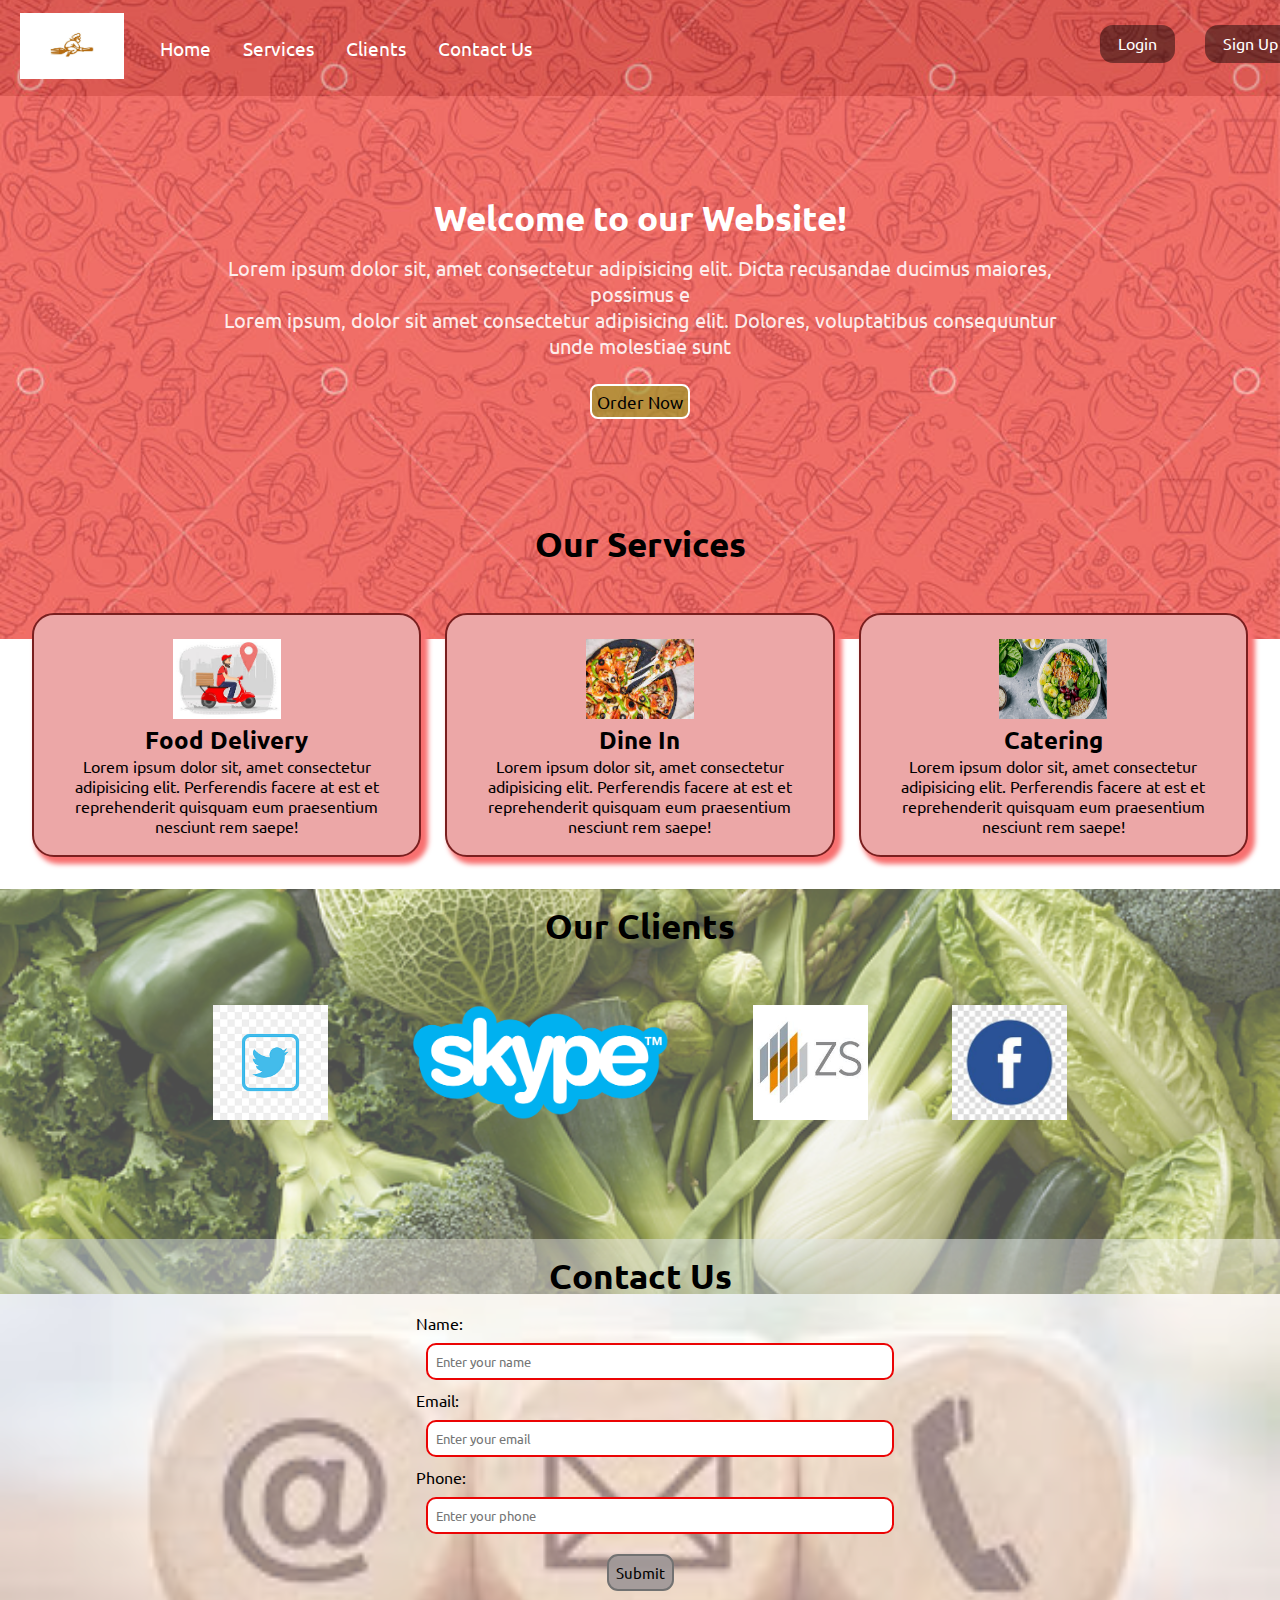
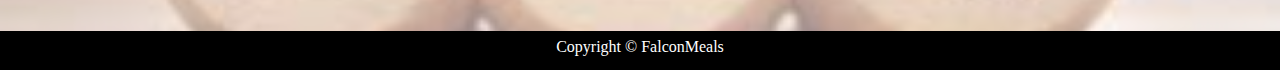
<file: index.html>
<!DOCTYPE html>
<html lang="en">
<head>
    <meta charset="UTF-8">
    <meta http-equiv="X-UA-Compatible" content="IE=edge">
    <meta name="viewport" content="width=device-width, initial-scale=1.0">
    <title>FalconMeals</title>
    <link rel="stylesheet" href="css/falconmeals.css">
</head>
<link rel="preconnect" href="https://fonts.googleapis.com">
<link rel="preconnect" href="https://fonts.gstatic.com" crossorigin>
<link href="https://fonts.googleapis.com/css2?family=Ubuntu:ital@1&display=swap" rel="stylesheet">
<body>
    <nav id="navbar">
        <div id="logo">
             <img src="images/logo.png" alt="falconmeals.com">
        </div>
        <ul>
            <li class="navbarlist"><a href="#first">Home</a></li>
            <li class="navbarlist"><a href="#container">Services</a></li>
            <li class="navbarlist"><a href="#client-section">Clients</a></li>
            <li class="navbarlist"><a href="#contact">Contact Us</a></li>
        </ul>
    </nav>

    <a href="Login.html" id="but">Login</a>
    <a href="SignUp.html" id="butt">Sign Up</a>

    <section id="first">
        <h1 class="firstheading">Welcome to our Website!</h1>
        <p>Lorem ipsum dolor sit, amet consectetur adipisicing elit. Dicta recusandae ducimus maiores, possimus e</p>
        <p>Lorem ipsum, dolor sit amet consectetur adipisicing elit. Dolores, voluptatibus consequuntur unde molestiae sunt </p>
        <button class="btn">Order Now</button>
    </section>

    <section id="container">
        <h1 class="firstheading">Our Services</h1>
        <div id="services">
            <div class="box">
                <img src="images/3.jpg" alt="fooddelivery">
                <h2 class="secondheading">Food Delivery</h2>
                <p class="center">Lorem ipsum dolor sit, amet consectetur adipisicing elit. Perferendis facere at est et reprehenderit quisquam eum praesentium nesciunt rem saepe!</p>
            </div>
            <div class="box">
                <img src="images/1.jpg" alt="dinein">
                <h2 class="secondheading">Dine In</h2>
                <p class="center">Lorem ipsum dolor sit, amet consectetur adipisicing elit. Perferendis facere at est et reprehenderit quisquam eum praesentium nesciunt rem saepe!</p>
            </div>
            <div class="box">
                <img src="images/2.jpg" alt="Catering">
                <h2 class="secondheading">Catering</h2>
                <p class="center">Lorem ipsum dolor sit, amet consectetur adipisicing elit. Perferendis facere at est et reprehenderit quisquam eum praesentium nesciunt rem saepe!</p>
            </div>
        </div>
    </section>


    <section id="client-section">
        <h1 class="firstheading">Our Clients</h1>
        <div id="clients">
            <div class="client-item">
                <img src="images/logo3.jpg" alt="our clients">
            </div>
            <div class="client-item">
                <img src="images/skype.png" alt="our clients">
            </div>
            <div class="client-item">
                <img src="images/logo4.jpg" alt="our clients">
            </div>
            <div class="client-item">
                <img src="images/logo2.png" alt="our clients">
            </div>
        </div>
    </section>

    <section id="contact">
        <h1 class="firstheading center">Contact Us</h1>
        <div id="contact-box">
            <form action="">
                <div class="form-group">
                    Name:<input type="text" name="name" placeholder="Enter your name">
                </div>
                <div class="form-group">
                    Email:<input type="email" name="email" placeholder="Enter your email">
                </div>
                <div class="form-group">
                    Phone:<input type="phone" name="phone" placeholder="Enter your phone">
                </div>
                <div class="button">
                    <button class="bttn">Submit</button>
                </div>
                
            </form>
        </div>
    </section>

    <footer id="footer">Copyright © FalconMeals</footer>
</body>
</html>
</file>
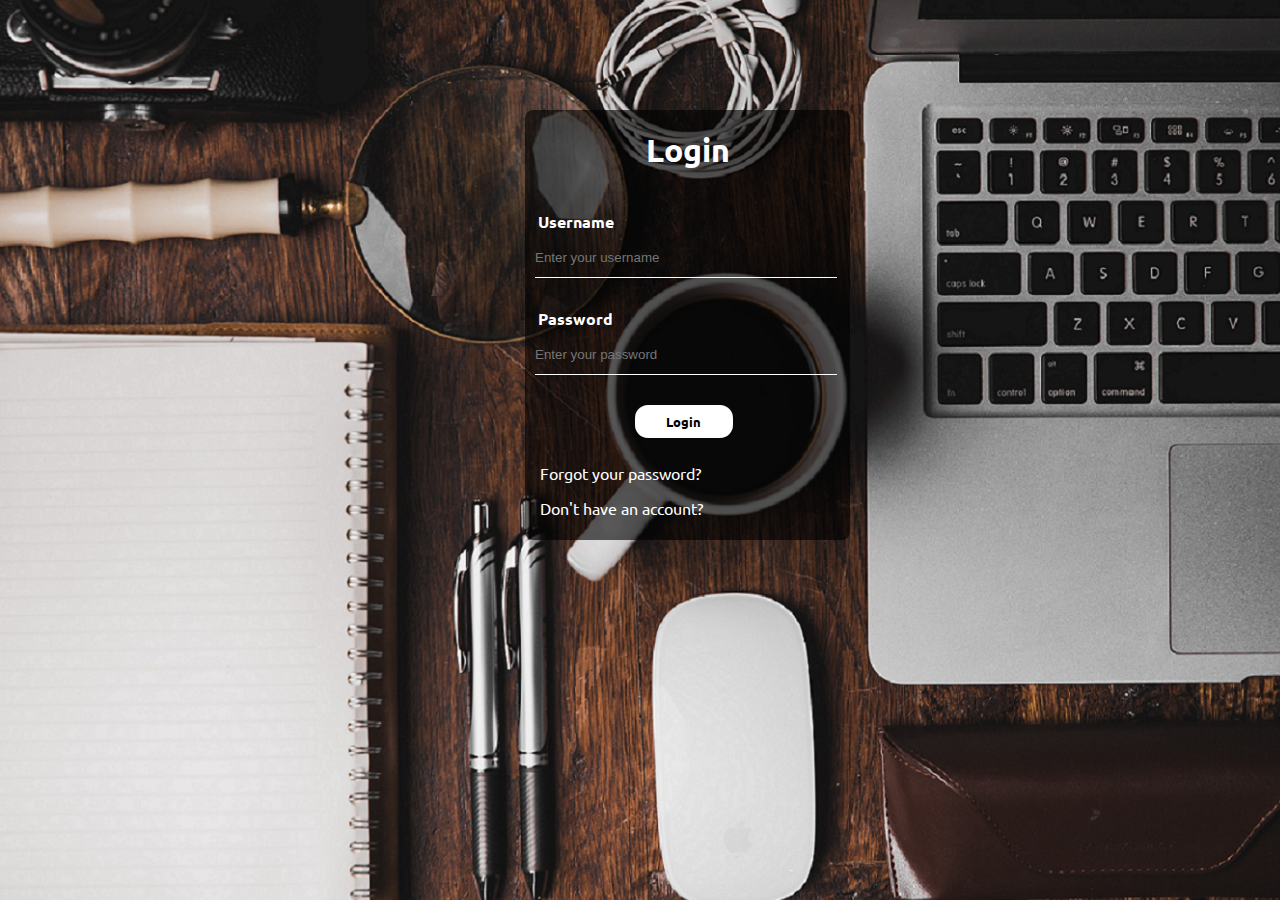
<file: Login.html>
<!DOCTYPE html>
<html lang="en">
<head>
    <meta charset="UTF-8">
    <meta http-equiv="X-UA-Compatible" content="IE=edge">
    <meta name="viewport" content="width=device-width, initial-scale=1.0">
    <title>Login Page</title>
    <link rel="stylesheet" href="css/login.css">
</head>
<link href="https://fonts.googleapis.com/css2?family=Ubuntu:ital@1&display=swap" rel="stylesheet">
<body>
    <div class="login"> 
        <h1>Login</h1>
        <form action="logininfo">
            <p>Username</p>
            <input type="text" name="username" placeholder="Enter your username">
            <p>Password</p>
            <input type="text" name="password" placeholder="Enter your password">
            <input type="submit" name="info" value="Login">
        </form>
        <a href="#">Forgot your password?</a>
        <a href="SignUp.html">Don't have an account?</a>
    </div>
</body>
</html>
</file>
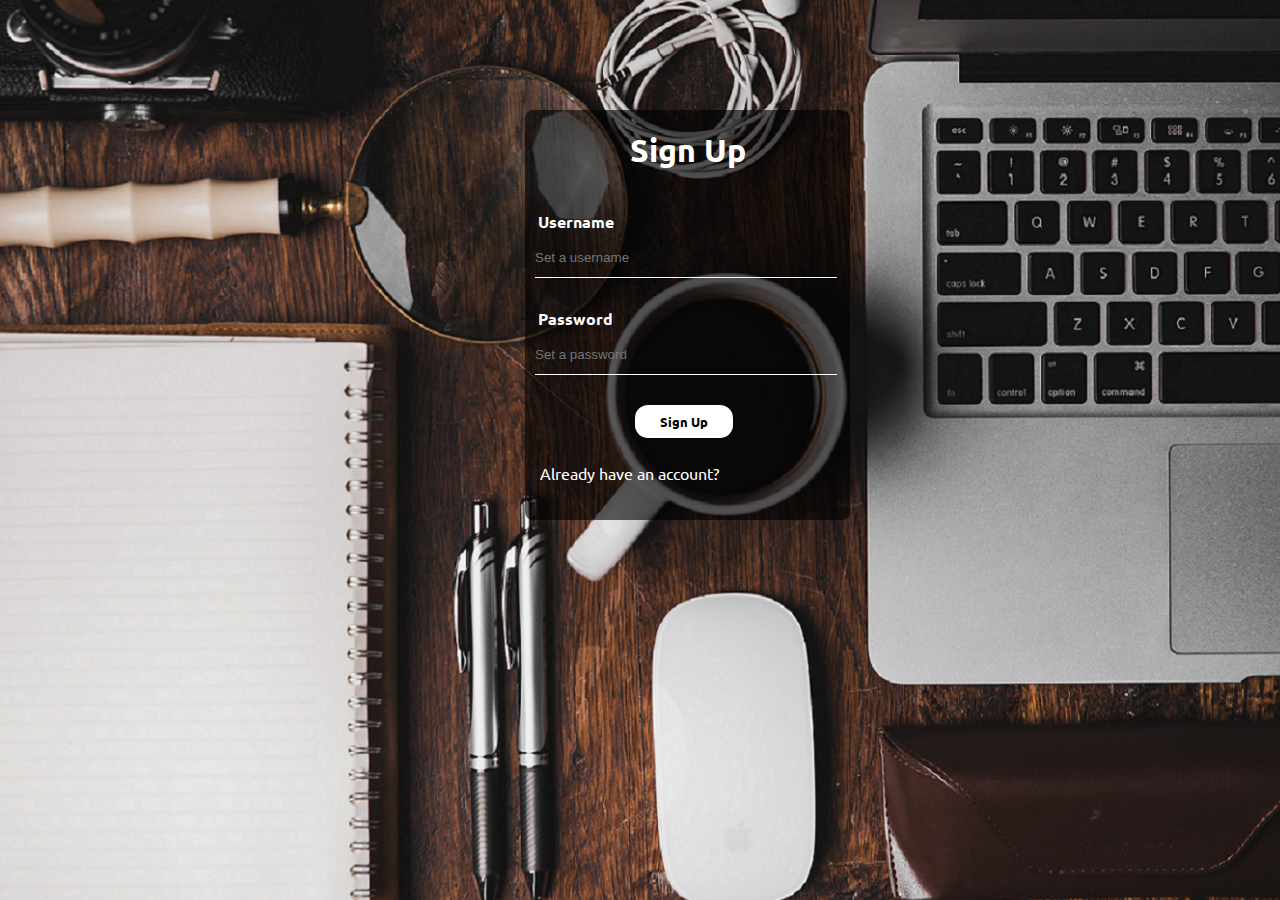
<file: SignUp.html>
<!DOCTYPE html>
<html lang="en">
<head>
    <meta charset="UTF-8">
    <meta http-equiv="X-UA-Compatible" content="IE=edge">
    <meta name="viewport" content="width=device-width, initial-scale=1.0">
    <title>Sign Up Page</title>
    <link rel="stylesheet" href="css/signup.css">
</head>
<link href="https://fonts.googleapis.com/css2?family=Ubuntu:ital@1&display=swap" rel="stylesheet">
<body>
    <div class="login"> 
        <h1>Sign Up</h1>
        <form action="logininfo">
            <p>Username</p>
            <input type="text" name="username" placeholder="Set a username">
            <p>Password</p>
            <input type="text" name="password" placeholder="Set a password">
            <input type="submit" name="info" value="Sign Up">
        </form>
        <a href="Login.html">Already have an account?</a>
        <!-- <a href="#">Don't have an account?</a> -->
    </div>
</body>
</html>
</file>
<file: css/falconmeals.css>
*{
    margin: 0px;
    padding: 0px;
}

#navbar{
    display: flex;
    align-items: center;
}

#navbar{
    position: relative;
}

#navbar::before{
    content: "";
    background-color:black;
    z-index: -1;
    position: absolute;
    top: 0px;
    left: 0px;
    opacity: 0.4;
    height: 100%;
    width: 100%;
}

#navbar ul{
    display: flex;
}

#navbar ul li{
    list-style: none;
    font-size: 1.2rem;
    font-family: 'Ubuntu', sans-serif;
}

#navbar ul li a{
    display: block;
    padding: 7px 16px;
    border-radius: 9px;
    text-decoration: none;
    color:white;
}

#navbar ul li a:hover{
    background-color:white;
    border-radius: 15px;
    color: black;
}

#but{
    font-size: 16px;
    padding-top: 8px;
    position: relative;
    top: -63px;
    left: 1100px;
    border: none;
    border-radius: 13px;
    padding-bottom: 10px;
    padding-left: 18px;
    padding-right: 18px;
    background-color: rgba(0, 0, 0, 0.45);
    color: white;
    font-family: 'Ubuntu', sans-serif;
    text-decoration: none;
}

#butt{font-size: 16px;
    padding-top: 8px;
    position: relative;
    top: -63px;
    left: 1126px;
    border-radius: 13px;
    padding-bottom: 10px;
    padding-left: 18px;
    padding-right: 18px;
    background-color: rgba(0, 0, 0, 0.45);
    color: white;
    font-family: 'Ubuntu', sans-serif;
    border: none;
    text-decoration: none;
}

#but:hover{
    cursor: pointer;
    background-color: rgba(0, 0, 0, 0.35);
}

#butt:hover{
    cursor: pointer;
    background-color: rgba(0, 0, 0, 0.35);
}

#logo{
    margin: 10px 15px;
}

#logo img{
    height: 66px;
    width: 104px;
    margin: 0px 0px;
    padding: 3px 5px;
}

#first{
    display: flex;
    flex-direction: column;
    padding: 5px 200px;
    justify-content: center;
    align-items: center;
    height: 380px;

}

#first::before{
    content: "";
    position: absolute;
    background: url('../images/bkgnd.jpg') no-repeat center center/cover;
    height: 71%;
    width: 100%;
    top: 0px;
    left: 0px;
    z-index: -1;
    opacity: 0.8;
}

#first h1{
    text-align: center;
    color:white;
    font-size: 35px;
    padding: 15px;
    font-family: 'Ubuntu', sans-serif;
}

#first p{
    color: rgba(255, 255, 255, 0.897);
    font-size: 20px;
    text-align: center;
    font-family: 'Ubuntu', sans-serif;
}

.btn{
    margin: 25px;
    font-size: 17px;
    padding: 5px;
    border-radius: 8px;
    border: 2px solid white;
    background-color: rgba(156, 156, 42, 0.692);
    cursor: pointer;
    font-family: 'Ubuntu', sans-serif;

}

.btn:hover{
    background-color: rgba(212, 212, 29, 0.986);
}



#services{
    margin: 20px;
    display: flex;
}

#services .box{
    border: 2px solid rgb(121, 31, 31);
    padding: 19px;
    margin: 12px;
    border-radius: 22px;
    background-color: rgb(236, 167, 167);
}

#services .box img{
    height: 80px;
    width: 108px;
    display: block;
    margin: auto;
    padding: 5px;

}

.secondheading{
    text-align: center;
    font-family: 'Ubuntu', sans-serif;
}

.center{
    text-align: center;
    font-family: 'Ubuntu', sans-serif;
}

.firstheading{
    text-align: center;
    color:black;
    font-size: 35px;
    padding: 15px;
    font-family: 'Ubuntu', sans-serif;
}

#client-section{
    height: 350px;
}

#client-section::before{
    content: "";
    position: absolute;
    background:url('../images/background\ 1.jpg')no-repeat center center/cover;
    width: 100%;
    height: 45%;
    z-index: -1;
    opacity: 0.7;
}

#clients{
    display: flex;
    justify-content: center;
    align-items: center;
}

#clients img{
    height: 115px;
}

.client-item{
    padding: 42px;
}

#contact{
    position: relative;
}

#contact::before{
    content: "";
    position: absolute;
    width: 100%;
    height: 100%;
    background: url('../images/contact\ us.jpg')no-repeat center center/cover;
    z-index: -1;
    opacity: 0.5;
}

#contact-box{
    display: flex;
    justify-content: center;
    align-items: center;
    padding-bottom: 30px;
}

#contact-box input{
    width: 100%;
    padding: 8px;
    margin: 10px;
    border-radius: 10px;
    border: 2px solid rgb(235, 4, 4);
    font-family: 'Ubuntu', sans-serif;
}

/* #contact-box input:hover{
    box-shadow: inset 4px 4px 2px rgba(230, 55, 55, 0.432);
} */

#contact-box form{
    width: 35%;
    font-family: 'Ubuntu', sans-serif;
}

.box{
    box-shadow: 5px 5px 5px 2px rgb(248, 112, 112);
    transition: all 0.4s ease-in-out;
}

.box:hover{
    transform: scale(1.05);
    cursor: pointer;
}

.button{
    text-align: center;
}

.bttn{
    padding: 7px;
    border-radius: 11px;
    border: 2px solid rgb(114, 114, 114);
    font-size: 15px;
    background-color: #a19999f2;
    margin: 10px;
    font-family: 'Ubuntu', sans-serif;
}

.bttn:hover{
    background-color: #807a7af2;
    cursor: pointer;
}

#footer{
    color: white;
    background-color: black;
    height: 30px;
    text-align: center;
    padding-top: 7px;
    padding-bottom: 2px;
    
}
</file>
<file: css/login.css>
*{
    margin: 0px;
    padding: 0px;
}

body{
    background: url(../images/loginbkg.png);
}

.login{
    height: 430px;
    width: 325px;
    background-color: #0000009c;
    position: absolute;
    top: 110px;
    left: 525px;
    color: white;
    font-family: 'Ubuntu', sans-serif;
    /* font-weight: bold; */
    border-radius: 8px;
}

.login p{
    margin-top: 20px;
    margin-left: 13px;
    padding: 0px;
    font-weight: bold;
}

.login a{
    display: block;
    font-family: 'Ubuntu', sans-serif;
    padding-left: 15px;
    margin-top: 15px;
    color: white;
    text-decoration: none;
}

.login input{
    width: 100%;
    margin-bottom: 20px;
    margin: 10px;
    margin-top: 5px;
}

h1{
    padding: 20px;
    text-align: center;
}

.login input[type="text"], input[type="password"]{
    border: none;
    border-bottom: 1px solid #fff;
    background: transparent;
    outline: none;
    height: 40px;
    width: 93%;
    color: white;
}

.login input[type="submit"]{
    margin-top: 20px;
    width: 30%;
    margin-left: 110px;
    padding: 8px;
    background: rgb(255, 255, 255);
    border: none;
    color: black;
    border-radius: 13px;
    font-family: 'Ubuntu', sans-serif;
    font-weight: bold;
}

.login input[type="submit"]:hover{
    cursor: pointer;
    background: rgba(255, 255, 255, 0.747);
}
</file>
<file: css/signup.css>
*{
    margin: 0px;
    padding: 0px;
}

body{
    background: url(../images/loginbkg.png);
}

.login{
    height: 410px;
    width: 325px;
    background-color: #0000009c;
    position: absolute;
    top: 110px;
    left: 525px;
    color: white;
    font-family: 'Ubuntu', sans-serif;
    /* font-weight: bold; */
    border-radius: 8px;
}

.login p{
    margin-top: 20px;
    margin-left: 13px;
    padding: 0px;
    font-weight: bold;
}

.login a{
    display: block;
    font-family: 'Ubuntu', sans-serif;
    padding-left: 15px;
    margin-top: 15px;
    color: white;
    text-decoration: none;
}

.login input{
    width: 100%;
    margin-bottom: 20px;
    margin: 10px;
    margin-top: 5px;
}

h1{
    padding: 20px;
    text-align: center;
}

.login input[type="text"], input[type="password"]{
    border: none;
    border-bottom: 1px solid #fff;
    background: transparent;
    outline: none;
    height: 40px;
    width: 93%;
    color: white;
}

.login input[type="submit"]{
    margin-top: 20px;
    width: 30%;
    margin-left: 110px;
    padding: 8px;
    background: rgb(255, 255, 255);
    border: none;
    color: black;
    border-radius: 13px;
    font-family: 'Ubuntu', sans-serif;
    font-weight: bold;
}

.login input[type="submit"]:hover{
    cursor: pointer;
    background: rgba(255, 255, 255, 0.747);
}
</file>
